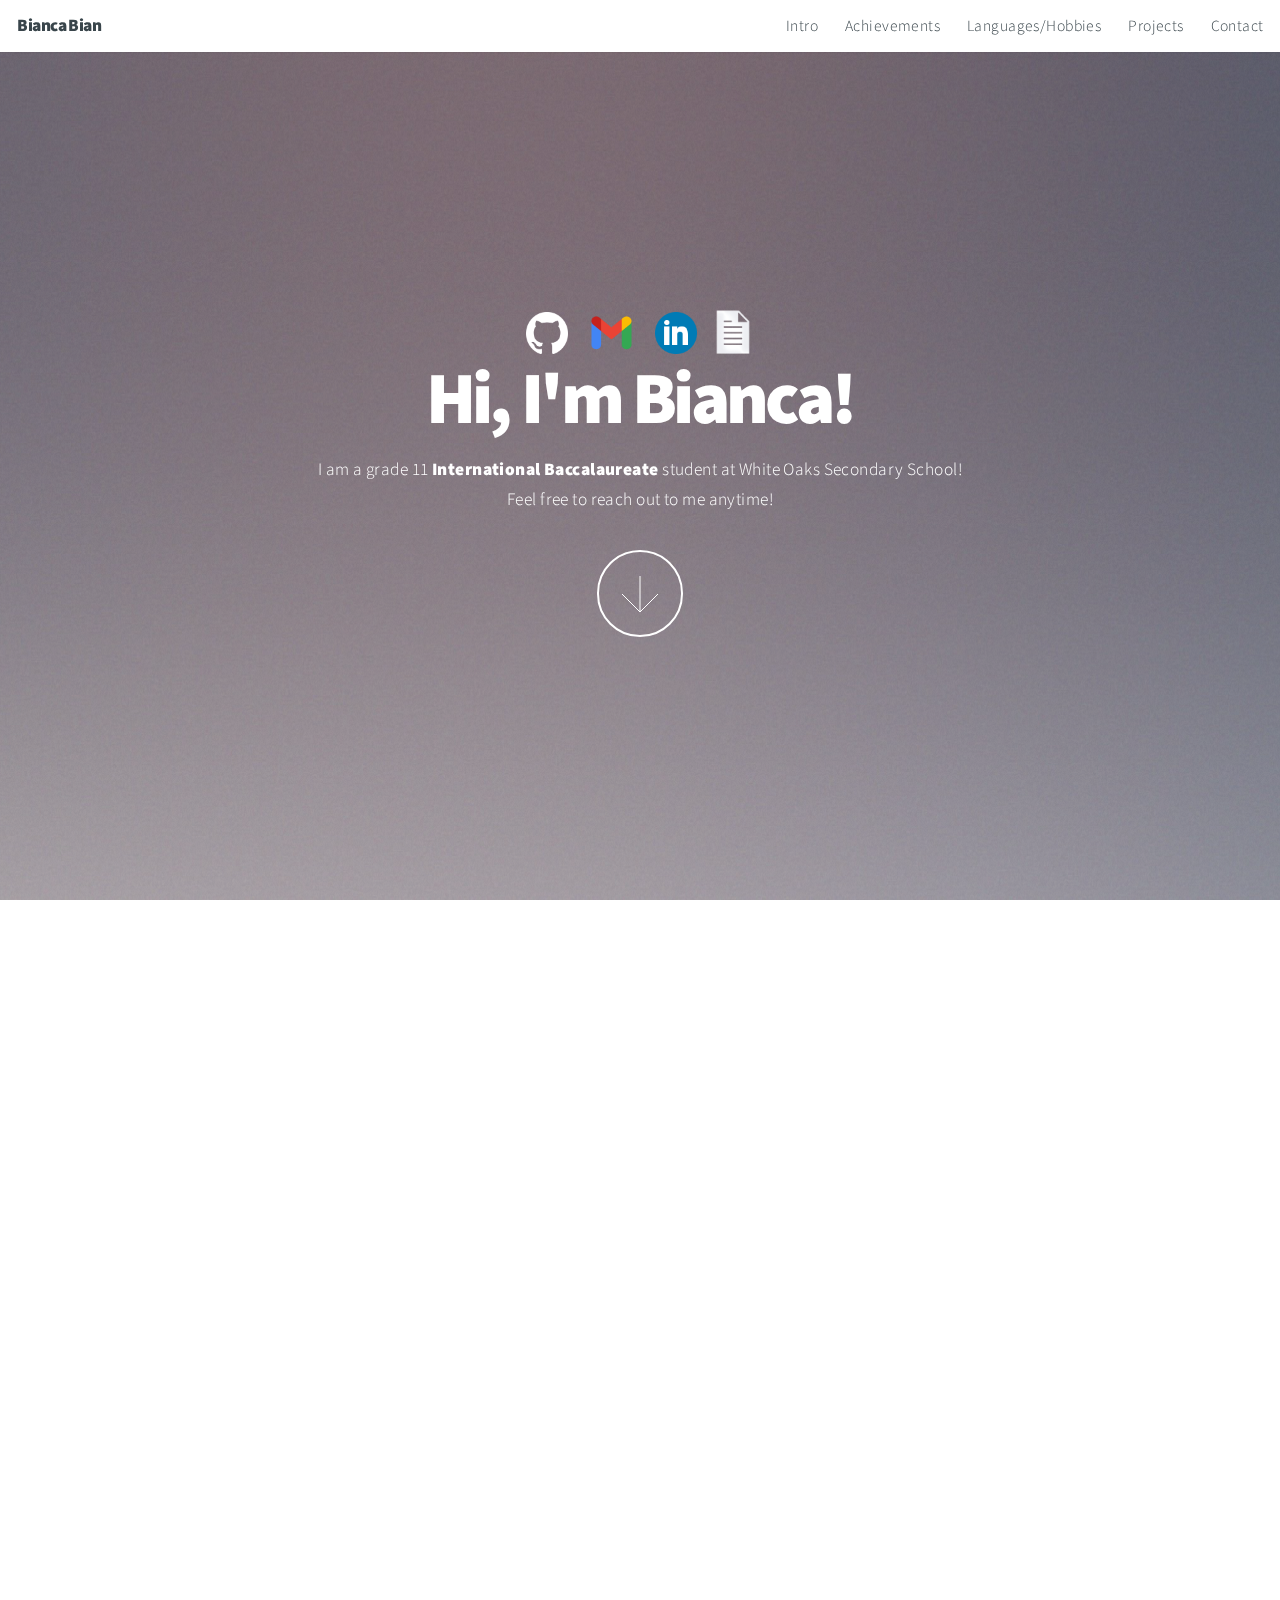
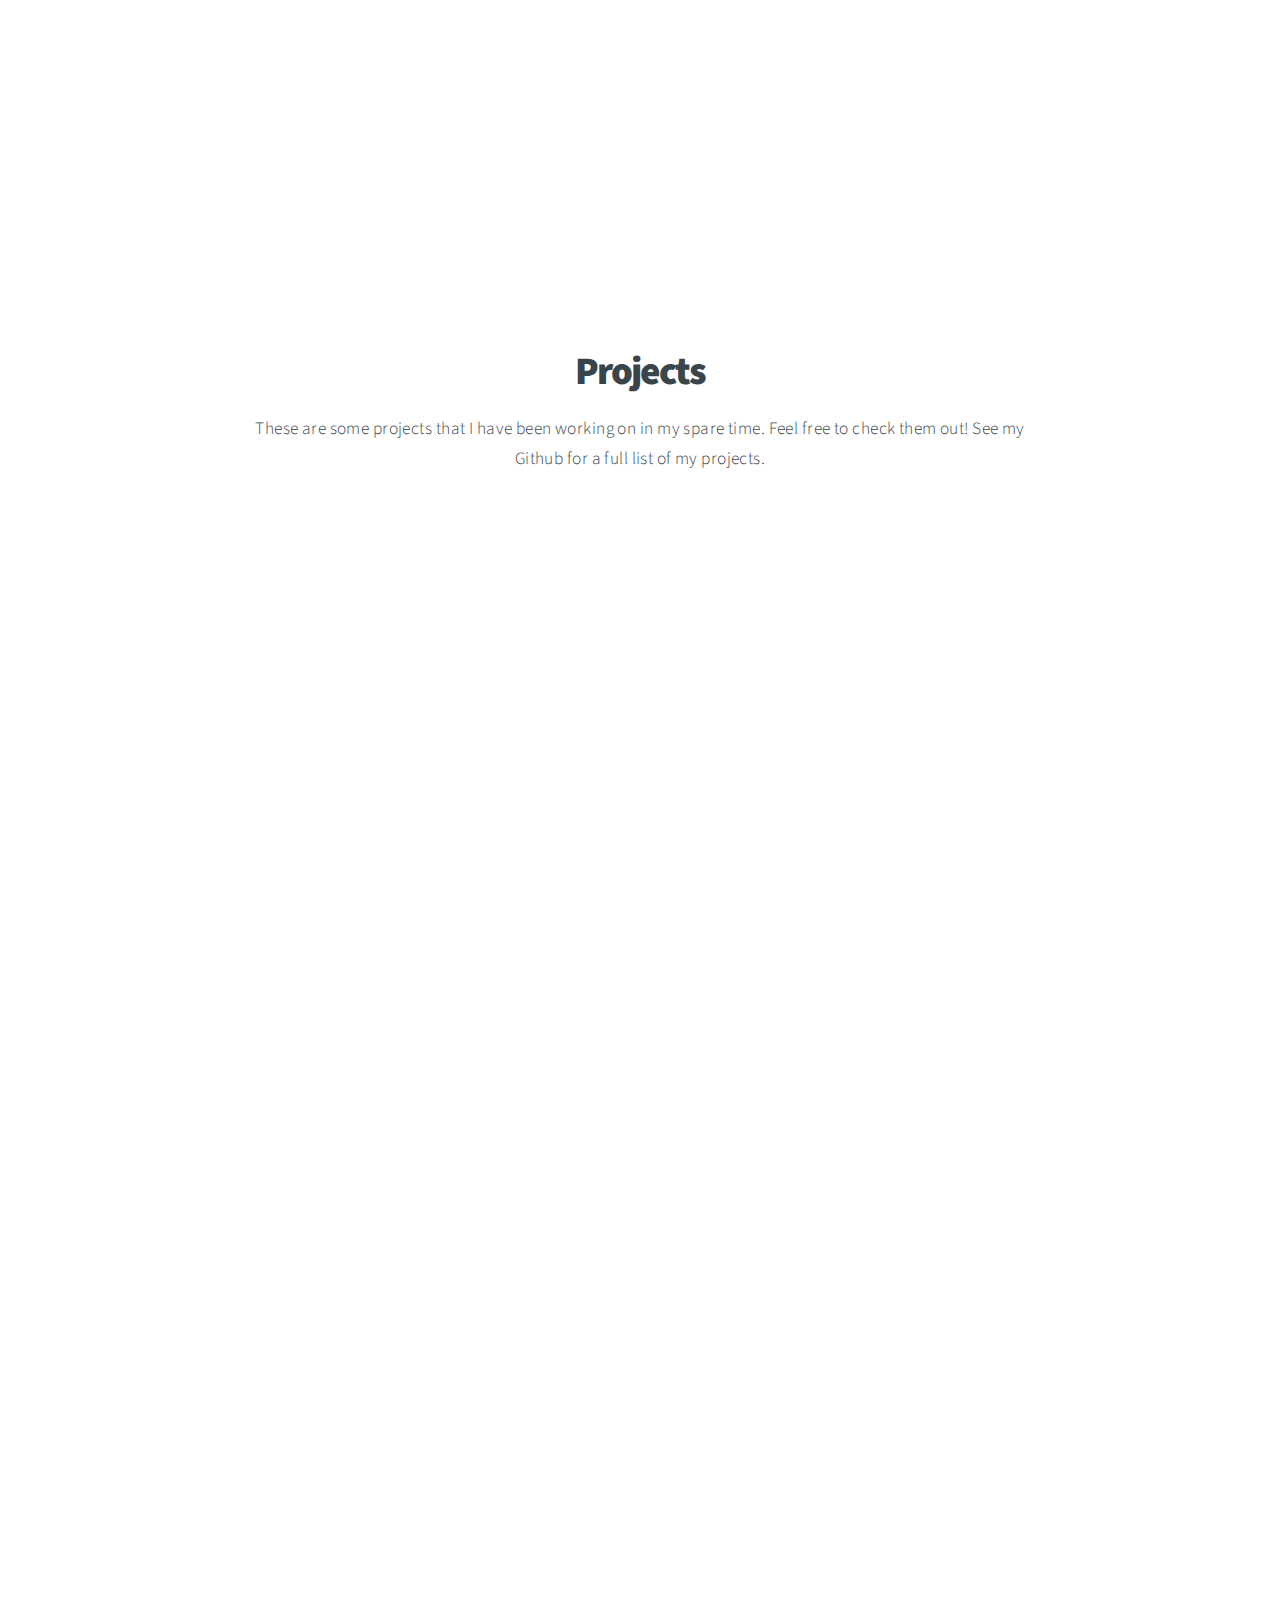
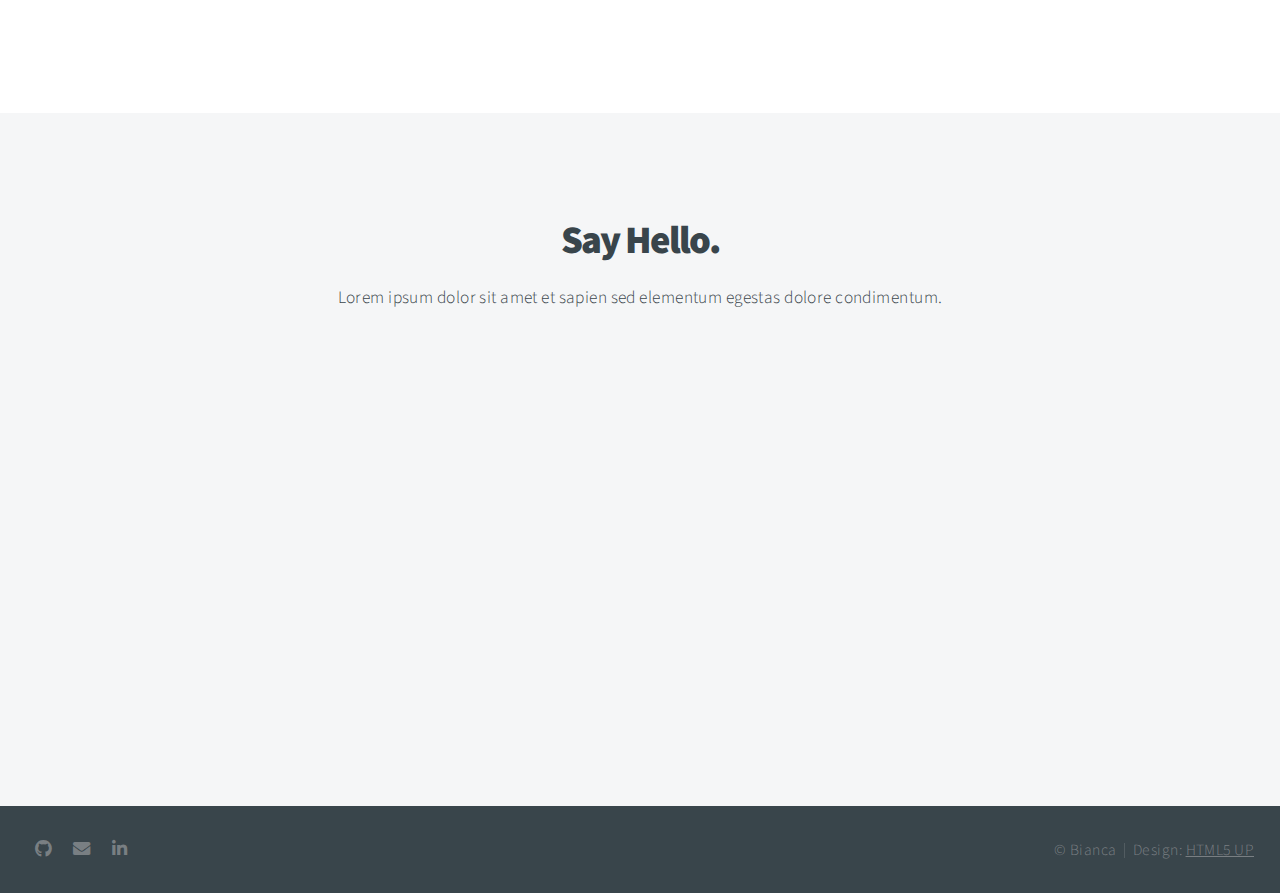
<file: index.html>
<!DOCTYPE HTML>
<html>
	<head>
		<title>Bianca</title>
		<meta charset="utf-8" />
		<meta name="viewport" content="width=device-width, initial-scale=1, user-scalable=no" />
		<link rel="stylesheet" href="main.css" />
		<noscript><link rel="stylesheet" href="noscript.css" /></noscript>
	</head>
	<body class="is-preload">

		<!-- Header -->
			<header id="header">
				<h1>Bianca Bian</h1>
				<nav>
					<ul>
						<li><a href="#intro">Intro</a></li>
						<li><a href="#one">Achievements</a></li>
						<li><a href="#two">Languages/Hobbies</a></li>
						<li><a href="#work">Projects</a></li>
						<li><a href="#contact">Contact</a></li>
					</ul>
				</nav>
			</header>

		<!-- Intro -->
			<section id="intro" class="main style1 dark fullscreen">
				<div class="content">

						<a href="https://github.com/bianca-8" target="_blank"><img src="github.png" alt="GitHub" style="width:42px;height:42px;"></a>
						<a href="mailto:bianca8ian@gmail.com"target="_blank"><img src="gmail.png" alt="Gmail" style="width:80px;height:42px;"></a>
						<a href="https://www.linkedin.com/in/bianca07/" target="_blank"><img src="linkedin.png" alt="LinkedIn" style="width:42px;height:42px;"></a>
						<a href="https://drive.google.com/file/d/1I96LaULDwLqpA6Fb118kT6GfIZzUDqiW/view?usp=sharing" target="_blank"><img src="document.png" alt="Resume" style="width:42px;height:55px;margin-left: 0.7em;margin-bottom: -0.35em;"></a>
					</header>
					<header>
						<h2>Hi, I'm Bianca!</h2>
					</header>
					<p>I am a grade 11 <strong>International Baccalaureate</strong> student at White Oaks Secondary School! </a><br />
					Feel free to reach out to me anytime!</a></p>
					<footer>
						<a href="#one" class="button style2 down">More</a>
					</footer>
				</div>
			</section>

		<!-- One -->
			<section id="one" class="main style2 right dark fullscreen">
				<div class="content box style2">
					<header>
						<h2>Achievements</h2>
					</header>
					<p>
						<h3>Hackathons</h3>
						<ul>
							<li>Hack the Valley</li>
							<li>Mohacks</li>
							<li>Hack the Ridge</li>
							<li>UofTHacks</li>
						</ul>
						<h3>Competitions</h3>
						<ul>
							<li>Waterloo Region Computing Contest</li>
							<li>3rd in Computer Science Dual Olympiad</li>
							<li>CSMC - top 28%</li>
							<li>AMC 10 and 12 - top 40%</li>
							<li>COMC</li>
							<li>Cayley - top 21%</li>
							<li>Dual Olympiad</li>
						</ul>
					</p>
				</div>
				<a href="#two" class="button style2 down anchored">Next</a>
			</section>

		<!-- Two -->
			<section id="two" class="main style2 left dark fullscreen">
				<div class="content box style2">
					<header>
						<h2>Languages</h2>
					</header>
					<p>
						<!-- Icons -->
						<ul class="icons">
							<li><a href="#" target="_blank" class="icon brands fa-python"><span class="label">Python</span></a></li>
							<li><a href="#" target="_blank" class="icon brands fa-java"><span class="label">Java</span></a></li>
							<li><a href="#" target="_blank" class="icon brands fa-html5"><span class="label">HTML</span></a></li>
							<li><a href="#" target="_blank" class="icon brands fa-css3-alt"><span class="label">CSS</span></a></li>
						</ul>
					</p>
					<h3>Languages/Tools I'm Learning</h3>
						<!-- Icons -->
						<ul class="icons">
							<li>C++</li>
							<li>C#</li>
							<li>C</li>
							<li><a href="#" target="_blank" class="icon solid fa-plus"><span class="label">C++</span></a></li>
							<li><a href="#" target="_blank" class="icon brands fa-cs"><span class="label">C#</span></a></li>
							<li><a href="#" target="_blank" class="icon solid fa-c"><span class="label">C</span></a></li>
							<li><a href="#" target="_blank" class="icon brands fa-js"><span class="label">JavaScript</span></a></li>
							<li><a href="#" target="_blank" class="icon brands fa-unity"><span class="label">Unity</span></a></li>
							
						</ul>
				</div>
				<a href="#three" class="button style2 down anchored">Next</a>
			</section>

		<!-- Three -->
		<section id="three" class="main style2 right dark fullscreen">
			<div class="content box style2">
				<header>
					<h2>Hobbies</h2>
				</header>
				</p>
						<li>🎹 Piano for _ years - Funfest</li>
						<li>🏀 Basketball for 8 years - school team - 🏆 first and second in region</li>
						<li>⚽️ Soccer for 9 years - school team - 🏅 team captain, 3rd</li>
						<li>🏂 Snowboarding for 4 years - 🎖️ certification for coach</li>
						<li>My favourite subjects are computer science 💻, physics 🌌, math 🧮 and chem 🧪</li>
				</p><p>
					<h3>Clubs</h3>
						<li>🥼 STEM - executive</li>
						<li>🧮 Math</li>
						<li>💻 Computer Science</li>
				</p><p>
					<h3>Math Awards</h3>
						<li>🥇 Top Math Mark Grade 10 - 100%</li>
				</p>
					<h3>Computer Science Awards</h3>
						<li>🏅 98% Grade 11 Computer Science Course</li>
				</p>
			</div>
			<a href="#work" class="button style2 down anchored">Next</a>
		</section>

		<!-- Work -->
			<section id="work" class="main style3 primary">
				<div class="content">
					<header>
						<h2>Projects</h2>
						<p>These are some projects that I have been working on in my spare time. Feel free to check them out! See my Github for a full list of my projects.</p>
					</header>

					<!-- Gallery  -->
						<div class="gallery">
							<article class="from-left">
								<a href="Lingule.png" class="image fit"><img src="Lingule.png" title="Lingule - Hack the Ridge 2023 Winner" alt="Lingule" /></a>
							</article>
							<article class="from-right">
								<a href="hh.png" class="image fit"><img src="hh.png" title="Scan and Display - Mohacks HealthQuest 2023 Winner" alt="Scan and Display" /></a>
							</article>
							<article class="from-left">
								<a href="poly.png" class="image fit"><img src="poly.png" title="Polyculture - Hack the Valley 2023" alt="Polyculture" /></a>
							</article>
							<article class="from-right">
								<a href="04.jpg" class="image fit"><img src="04.jpg" title="Carry on" alt="" /></a>
							</article>
							<article class="from-left">
								<a href="05.jpg" class="image fit"><img src="05.jpg" title="The sparkling shell" alt="" /></a>
							</article>
							<article class="from-right">
								<a href="06.jpg" class="image fit"><img src="06.jpg" title="Bent IX" alt="" /></a>
							</article>
						</div>

				</div>
			</section>

		<!-- Contact -->
			<section id="contact" class="main style3 secondary">
				<div class="content">
					<header>
						<h2>Say Hello.</h2>
						<p>Lorem ipsum dolor sit amet et sapien sed elementum egestas dolore condimentum.</p>
					</header>
					<div class="box">
						<form method="post" action="#">
							<div class="fields">
								<div class="field half"><input type="text" name="name" placeholder="Name" /></div>
								<div class="field half"><input type="email" name="email" placeholder="Email" /></div>
								<div class="field"><textarea name="message" placeholder="Message" rows="6"></textarea></div>
							</div>
							<ul class="actions special">
								<li><input type="submit" value="Send Message" /></li>
							</ul>
						</form>
					</div>
				</div>
			</section>

		<!-- Footer -->
			<footer id="footer">

				<!-- Icons -->
					<ul class="icons">
						<li><a href="https://github.com/bianca-8" target="_blank" class="icon brands fa-github"><span class="label">GitHub</span></a></li>
						<li><a href="mailto:bianca8ian@gmail.com" target="_blank" class="icon solid fa-envelope"><span class="label">Gmail</span></a></li>
						<li><a href="https://www.linkedin.com/in/bianca07/" target="_blank" class="icon brands fa-linkedin-in"><span class="label">LinkedIn</span></a></li>
					</ul>

				<!-- Menu -->
					<ul class="menu">
						<li>&copy; Bianca</li><li>Design: <a href="https://html5up.net">HTML5 UP</a></li>
					</ul>

			</footer>

		<!-- Scripts -->
			<script src="jquery.min.js"></script>
			<script src="jquery.poptrox.min.js"></script>
			<script src="jquery.scrolly.min.js"></script>
			<script src="jquery.scrollex.min.js"></script>
			<script src="browser.min.js"></script>
			<script src="breakpoints.min.js"></script>
			<script src="util.js"></script>
			<script src="main.js"></script>

	</body>
</html>
</file>
<file: noscript.css>
/*
	Big Picture by HTML5 UP
	html5up.net | @ajlkn
	Free for personal and commercial use under the CCA 3.0 license (html5up.net/license)
*/

/* Loader */

	body:before, body:after {
		display: none;
	}
</file>
<file: main.css>
@import url("https://fonts.googleapis.com/css?family=Source+Sans+Pro:300,900");
@import url("fontawesome-all.min.css");

html, body, div, span, applet, object,
iframe, h1, h2, h3, h4, h5, h6, p, blockquote,
pre, a, abbr, acronym, address, big, cite,
code, del, dfn, em, img, ins, kbd, q, s, samp,
small, strike, strong, sub, sup, tt, var, b,
u, i, center, dl, dt, dd, ol, ul, li, fieldset,
form, label, legend, table, caption, tbody,
tfoot, thead, tr, th, td, article, aside,
canvas, details, embed, figure, figcaption,
footer, header, hgroup, menu, nav, output, ruby,
section, summary, time, mark, audio, video {
	margin: 0;
	padding: 0;
	border: 0;
	font-size: 100%;
	font: inherit;
	vertical-align: baseline;}

article, aside, details, figcaption, figure,
footer, header, hgroup, menu, nav, section {
	display: block;}

body {
	line-height: 1;
}

ol, ul {
	list-style: none;
}

blockquote, q {
	quotes: none;
}

	blockquote:before, blockquote:after, q:before, q:after {
		content: '';
		content: none;
	}

table {
	border-collapse: collapse;
	border-spacing: 0;
}

body {
	-webkit-text-size-adjust: none;
}

mark {
	background-color: transparent;
	color: inherit;
}

input::-moz-focus-inner {
	border: 0;
	padding: 0;
}

input, select, textarea {
	-moz-appearance: none;
	-webkit-appearance: none;
	-ms-appearance: none;
	appearance: none;
}

/* Basic */

	@-ms-viewport {
		width: device-width;
	}

	html {
		height: 100%;
	}

	html {
		box-sizing: border-box;
	}

	*, *:before, *:after {
		box-sizing: inherit;
	}

	body {
		background: #ffffff;
		height: 100%;
		min-width: 320px;
	}

		body.is-preload *, body.is-preload *:before, body.is-preload *:after {
			-moz-animation: none !important;
			-webkit-animation: none !important;
			-ms-animation: none !important;
			animation: none !important;
			-moz-transition: none !important;
			-webkit-transition: none !important;
			-ms-transition: none !important;
			transition: none !important;
		}

/* Spinner */

	@-moz-keyframes spinner-rotate {
		0% {
			-moz-transform: scale(1) rotate(0deg);
			-webkit-transform: scale(1) rotate(0deg);
			-ms-transform: scale(1) rotate(0deg);
			transform: scale(1) rotate(0deg);
		}

		100% {
			-moz-transform: scale(1) rotate(360deg);
			-webkit-transform: scale(1) rotate(360deg);
			-ms-transform: scale(1) rotate(360deg);
			transform: scale(1) rotate(360deg);
		}
	}

	@-webkit-keyframes spinner-rotate {
		0% {
			-moz-transform: scale(1) rotate(0deg);
			-webkit-transform: scale(1) rotate(0deg);
			-ms-transform: scale(1) rotate(0deg);
			transform: scale(1) rotate(0deg);
		}

		100% {
			-moz-transform: scale(1) rotate(360deg);
			-webkit-transform: scale(1) rotate(360deg);
			-ms-transform: scale(1) rotate(360deg);
			transform: scale(1) rotate(360deg);
		}
	}

	@-ms-keyframes spinner-rotate {
		0% {
			-moz-transform: scale(1) rotate(0deg);
			-webkit-transform: scale(1) rotate(0deg);
			-ms-transform: scale(1) rotate(0deg);
			transform: scale(1) rotate(0deg);
		}

		100% {
			-moz-transform: scale(1) rotate(360deg);
			-webkit-transform: scale(1) rotate(360deg);
			-ms-transform: scale(1) rotate(360deg);
			transform: scale(1) rotate(360deg);
		}
	}

	@keyframes spinner-rotate {
		0% {
			-moz-transform: scale(1) rotate(0deg);
			-webkit-transform: scale(1) rotate(0deg);
			-ms-transform: scale(1) rotate(0deg);
			transform: scale(1) rotate(0deg);
		}

		100% {
			-moz-transform: scale(1) rotate(360deg);
			-webkit-transform: scale(1) rotate(360deg);
			-ms-transform: scale(1) rotate(360deg);
			transform: scale(1) rotate(360deg);
		}
	}

/* Loader */

	@-moz-keyframes spinner-show {
		0% {
			opacity: 0;
		}

		100% {
			opacity: 1;
		}
	}

	@-webkit-keyframes spinner-show {
		0% {
			opacity: 0;
		}

		100% {
			opacity: 1;
		}
	}

	@-ms-keyframes spinner-show {
		0% {
			opacity: 0;
		}

		100% {
			opacity: 1;
		}
	}

	@keyframes spinner-show {
		0% {
			opacity: 0;
		}

		100% {
			opacity: 1;
		}
	}

	@-moz-keyframes spinner-hide {
		0% {
			-moz-transform: scale(1) rotate(0deg);
			-webkit-transform: scale(1) rotate(0deg);
			-ms-transform: scale(1) rotate(0deg);
			transform: scale(1) rotate(0deg);
			color: #e5e6e7;
			z-index: 100001;
		}

		99% {
			-moz-transform: scale(0.5) rotate(360deg);
			-webkit-transform: scale(0.5) rotate(360deg);
			-ms-transform: scale(0.5) rotate(360deg);
			transform: scale(0.5) rotate(360deg);
			color: #e5e6e7;
			z-index: 100001;
		}

		100% {
			-moz-transform: scale(0.5) rotate(360deg);
			-webkit-transform: scale(0.5) rotate(360deg);
			-ms-transform: scale(0.5) rotate(360deg);
			transform: scale(0.5) rotate(360deg);
			color: #e5e6e7;
			z-index: -1;
		}
	}

	@-webkit-keyframes spinner-hide {
		0% {
			-moz-transform: scale(1) rotate(0deg);
			-webkit-transform: scale(1) rotate(0deg);
			-ms-transform: scale(1) rotate(0deg);
			transform: scale(1) rotate(0deg);
			color: #e5e6e7;
			z-index: 100001;
		}

		99% {
			-moz-transform: scale(0.5) rotate(360deg);
			-webkit-transform: scale(0.5) rotate(360deg);
			-ms-transform: scale(0.5) rotate(360deg);
			transform: scale(0.5) rotate(360deg);
			color: #e5e6e7;
			z-index: 100001;
		}

		100% {
			-moz-transform: scale(0.5) rotate(360deg);
			-webkit-transform: scale(0.5) rotate(360deg);
			-ms-transform: scale(0.5) rotate(360deg);
			transform: scale(0.5) rotate(360deg);
			color: #e5e6e7;
			z-index: -1;
		}
	}

	@-ms-keyframes spinner-hide {
		0% {
			-moz-transform: scale(1) rotate(0deg);
			-webkit-transform: scale(1) rotate(0deg);
			-ms-transform: scale(1) rotate(0deg);
			transform: scale(1) rotate(0deg);
			color: #e5e6e7;
			z-index: 100001;
		}

		99% {
			-moz-transform: scale(0.5) rotate(360deg);
			-webkit-transform: scale(0.5) rotate(360deg);
			-ms-transform: scale(0.5) rotate(360deg);
			transform: scale(0.5) rotate(360deg);
			color: #e5e6e7;
			z-index: 100001;
		}

		100% {
			-moz-transform: scale(0.5) rotate(360deg);
			-webkit-transform: scale(0.5) rotate(360deg);
			-ms-transform: scale(0.5) rotate(360deg);
			transform: scale(0.5) rotate(360deg);
			color: #e5e6e7;
			z-index: -1;
		}
	}

	@keyframes spinner-hide {
		0% {
			-moz-transform: scale(1) rotate(0deg);
			-webkit-transform: scale(1) rotate(0deg);
			-ms-transform: scale(1) rotate(0deg);
			transform: scale(1) rotate(0deg);
			color: #e5e6e7;
			z-index: 100001;
		}

		99% {
			-moz-transform: scale(0.5) rotate(360deg);
			-webkit-transform: scale(0.5) rotate(360deg);
			-ms-transform: scale(0.5) rotate(360deg);
			transform: scale(0.5) rotate(360deg);
			color: #e5e6e7;
			z-index: 100001;
		}

		100% {
			-moz-transform: scale(0.5) rotate(360deg);
			-webkit-transform: scale(0.5) rotate(360deg);
			-ms-transform: scale(0.5) rotate(360deg);
			transform: scale(0.5) rotate(360deg);
			color: #e5e6e7;
			z-index: -1;
		}
	}

	@-moz-keyframes overlay-hide {
		0% {
			opacity: 1;
			z-index: 100000;
		}

		15% {
			opacity: 1;
			z-index: 100000;
		}

		99% {
			opacity: 0;
			z-index: 100000;
		}

		100% {
			opacity: 0;
			z-index: -1;
		}
	}

	@-webkit-keyframes overlay-hide {
		0% {
			opacity: 1;
			z-index: 100000;
		}

		15% {
			opacity: 1;
			z-index: 100000;
		}

		99% {
			opacity: 0;
			z-index: 100000;
		}

		100% {
			opacity: 0;
			z-index: -1;
		}
	}

	@-ms-keyframes overlay-hide {
		0% {
			opacity: 1;
			z-index: 100000;
		}

		15% {
			opacity: 1;
			z-index: 100000;
		}

		99% {
			opacity: 0;
			z-index: 100000;
		}

		100% {
			opacity: 0;
			z-index: -1;
		}
	}

	@keyframes overlay-hide {
		0% {
			opacity: 1;
			z-index: 100000;
		}

		15% {
			opacity: 1;
			z-index: 100000;
		}

		99% {
			opacity: 0;
			z-index: 100000;
		}

		100% {
			opacity: 0;
			z-index: -1;
		}
	}

	body {
		text-decoration: none;
	}

		body:before {
			-moz-animation: spinner-show 1.5s 1 0.25s ease forwards, spinner-hide 0.25s ease-in-out forwards !important;
			-webkit-animation: spinner-show 1.5s 1 0.25s ease forwards, spinner-hide 0.25s ease-in-out forwards !important;
			-ms-animation: spinner-show 1.5s 1 0.25s ease forwards, spinner-hide 0.25s ease-in-out forwards !important;
			animation: spinner-show 1.5s 1 0.25s ease forwards, spinner-hide 0.25s ease-in-out forwards !important;
			-moz-transform-origin: 50% 50%;
			-webkit-transform-origin: 50% 50%;
			-ms-transform-origin: 50% 50%;
			transform-origin: 50% 50%;
			-moz-osx-font-smoothing: grayscale;
			-webkit-font-smoothing: antialiased;
			font-family: FontAwesome;
			font-style: normal;
			font-weight: normal;
			text-transform: none !important;
			color: #e5e6e7;
			content: '\f1ce';
			cursor: default;
			display: block;
			font-size: 2em;
			height: 2em;
			left: 50%;
			line-height: 2em;
			margin: -1em 0 0 -1em;
			opacity: 0;
			position: fixed;
			text-align: center;
			top: 50%;
			width: 2em;
			z-index: -1;
		}

		body:after {
			-moz-animation: overlay-hide 1.5s ease-in forwards !important;
			-webkit-animation: overlay-hide 1.5s ease-in forwards !important;
			-ms-animation: overlay-hide 1.5s ease-in forwards !important;
			animation: overlay-hide 1.5s ease-in forwards !important;
			background: #ffffff;
			content: '';
			display: block;
			height: 100%;
			left: 0;
			opacity: 0;
			position: fixed;
			top: 0;
			width: 100%;
			z-index: -1;
		}

		body.is-preload:before {
			-moz-animation: spinner-show 1.5s 1 0.25s ease forwards, spinner-rotate 0.75s infinite linear !important;
			-webkit-animation: spinner-show 1.5s 1 0.25s ease forwards, spinner-rotate 0.75s infinite linear !important;
			-ms-animation: spinner-show 1.5s 1 0.25s ease forwards, spinner-rotate 0.75s infinite linear !important;
			animation: spinner-show 1.5s 1 0.25s ease forwards, spinner-rotate 0.75s infinite linear !important;
			z-index: 100001;
		}

		body.is-preload:after {
			-moz-animation: none !important;
			-webkit-animation: none !important;
			-ms-animation: none !important;
			animation: none !important;
			opacity: 1;
			z-index: 100000;
		}

	@media (-webkit-min-device-pixel-ratio: 2) {

		body:before {
			line-height: 2.025em;
		}

	}

/* Type */

	body, input, textarea, select {
		font-family: "Source Sans Pro", "sans-serif";
		font-weight: 300;
		font-size: 18pt;
		line-height: 1.75em;
		color: #39454b;
		letter-spacing: 0.025em;
	}

		@media screen and (max-width: 1920px) {

			body, input, textarea, select {
				font-size: 17pt;
			}

		}

		@media screen and (max-width: 1680px) {

			body, input, textarea, select {
				font-size: 15pt;
			}

		}

		@media screen and (max-width: 1280px) {

			body, input, textarea, select {
				font-size: 13pt;
			}

		}

		@media screen and (max-width: 1000px) {

			body, input, textarea, select {
				font-size: 13pt;
			}

		}

		@media screen and (max-width: 736px) {

			body, input, textarea, select {
				font-size: 12pt;
				line-height: 1.5em;
			}

		}

	h1, h2, h3, h4, h5, h6 {
		font-weight: 900;
		color: inherit;
		letter-spacing: -0.0325em;
	}

		h1 a, h2 a, h3 a, h4 a, h5 a, h6 a {
			color: inherit;
			text-decoration: none;
		}

	h2 {
		font-size: 2.25em;
		line-height: 1.25em;
		letter-spacing: -0.05em;
	}

	@media screen and (max-width: 736px) {

		h2 {
			font-size: 1.5em;
		}

	}

	strong, b {
		font-weight: 900;
		color: inherit;
	}

	em, i {
		font-style: italic;
	}

	a {
		-moz-transition: color 0.2s ease-in-out;
		-webkit-transition: color 0.2s ease-in-out;
		-ms-transition: color 0.2s ease-in-out;
		transition: color 0.2s ease-in-out;
		color: #98c593;
	}

	sub {
		position: relative;
		top: 0.5em;
		font-size: 0.8em;
	}

	sup {
		position: relative;
		top: -0.5em;
		font-size: 0.8em;
	}

	hr {
		border: 0;
		border-top: solid 1px #e5e6e7;
	}

	blockquote {
		border-left: solid 0.5em #e5e6e7;
		padding: 1em 0 1em 2em;
		font-style: italic;
	}

	p, ul, ol, dl, table {
		margin-bottom: 1em;
	}

/* Box */

	.box {
		background: #ffffff;
		color: #39454b;
		padding: 2em;
	}

		.box > :last-child {
			margin-bottom: 0;
		}

		.box.style2 {
			padding: 3.5em 2.5em 3.5em 2.5em;
		}

		@media screen and (max-width: 736px) {

			.box {
				padding: 1em;
			}

				.box.style2 {
					padding: 1.5em 1.25em 1.5em 1.25em;
					background-color: rgba(255, 255, 255, 0.9);
				}

		}

/* Button */

	input[type="button"],
	input[type="submit"],
	input[type="reset"],
	.button,
	button {
		-moz-appearance: none;
		-webkit-appearance: none;
		-ms-appearance: none;
		appearance: none;
		-moz-transition: background-color 0.2s ease-in-out;
		-webkit-transition: background-color 0.2s ease-in-out;
		-ms-transition: background-color 0.2s ease-in-out;
		transition: background-color 0.2s ease-in-out;
		background-color: #98c593;
		border: 0;
		border-radius: 3.5em;
		color: #ffffff;
		cursor: pointer;
		display: inline-block;
		height: 3.5em;
		line-height: 3.5em;
		outline: 0;
		padding: 0 2em 0 2em;
		position: relative;
		text-align: center;
		text-decoration: none;
	}

		input[type="button"].down,
		input[type="submit"].down,
		input[type="reset"].down,
		.button.down,
		button.down {
			width: 5em;
			height: 5em;
			line-height: 4.5em;
			padding: 0;
			background-image: url("dark-arrow.svg");
			background-position: center center;
			background-repeat: no-repeat;
			text-indent: -10em;
			overflow: hidden;
		}

			input[type="button"].down.anchored,
			input[type="submit"].down.anchored,
			input[type="reset"].down.anchored,
			.button.down.anchored,
			button.down.anchored {
				bottom: 0;
				border-bottom: 0;
				border-radius: 3em 3em 0 0;
				height: 4.5em;
				margin-left: -2.5em;
			}

		input[type="button"].anchored,
		input[type="submit"].anchored,
		input[type="reset"].anchored,
		.button.anchored,
		button.anchored {
			position: absolute;
			left: 50%;
		}

		input[type="button"]:hover,
		input[type="submit"]:hover,
		input[type="reset"]:hover,
		.button:hover,
		button:hover {
			background-color: #a8cea4;
		}

		input[type="button"]:active,
		input[type="submit"]:active,
		input[type="reset"]:active,
		.button:active,
		button:active {
			background-color: #88bc82;
		}

		input[type="button"].style2,
		input[type="submit"].style2,
		input[type="reset"].style2,
		.button.style2,
		button.style2 {
			background-color: transparent;
			border: solid 2px #e5e6e7;
			color: inherit;
		}

			input[type="button"].style2:hover,
			input[type="submit"].style2:hover,
			input[type="reset"].style2:hover,
			.button.style2:hover,
			button.style2:hover {
				background-color: rgba(229, 230, 231, 0.25);
			}

			input[type="button"].style2:active,
			input[type="submit"].style2:active,
			input[type="reset"].style2:active,
			.button.style2:active,
			button.style2:active {
				background-color: rgba(229, 230, 231, 0.375);
			}

			input[type="button"].style2.down,
			input[type="submit"].style2.down,
			input[type="reset"].style2.down,
			.button.style2.down,
			button.style2.down {
				background-image: url("arrow.svg");
			}

/* Form */

	form {
		margin: 0 0 2em 0;
	}

		form > :last-child {
			margin-bottom: 0;
		}

		form > .fields {
			display: -moz-flex;
			display: -webkit-flex;
			display: -ms-flex;
			display: flex;
			-moz-flex-wrap: wrap;
			-webkit-flex-wrap: wrap;
			-ms-flex-wrap: wrap;
			flex-wrap: wrap;
			width: calc(100% + 3em);
			margin: -1.5em 0 2em -1.5em;
		}

			form > .fields > .field {
				-moz-flex-grow: 0;
				-webkit-flex-grow: 0;
				-ms-flex-grow: 0;
				flex-grow: 0;
				-moz-flex-shrink: 0;
				-webkit-flex-shrink: 0;
				-ms-flex-shrink: 0;
				flex-shrink: 0;
				padding: 1.5em 0 0 1.5em;
				width: calc(100% - 1.5em);
			}

				form > .fields > .field.half {
					width: calc(50% - 0.75em);
				}

				form > .fields > .field.third {
					width: calc(100%/3 - 0.5em);
				}

				form > .fields > .field.quarter {
					width: calc(25% - 0.375em);
				}

		@media screen and (max-width: 480px) {

			form > .fields {
				width: calc(100% + 2em);
				margin: -1em 0 2em -1em;
			}

				form > .fields > .field {
					padding: 1em 0 0 1em;
					width: calc(100% - 1em);
				}

					form > .fields > .field.half {
						width: calc(100% - 1em);
					}

					form > .fields > .field.third {
						width: calc(100% - 1em);
					}

					form > .fields > .field.quarter {
						width: calc(100% - 1em);
					}

		}

	label {
		display: block;
	}

	input[type="text"],
	input[type="password"],
	input[type="email"],
	input[type="tel"],
	input[type="search"],
	input[type="url"],
	select,
	textarea {
		-moz-appearance: none;
		-webkit-appearance: none;
		-ms-appearance: none;
		appearance: none;
		-moz-transition: border-color 0.2s ease-in-out, color 0.2s ease-in-out;
		-webkit-transition: border-color 0.2s ease-in-out, color 0.2s ease-in-out;
		-ms-transition: border-color 0.2s ease-in-out, color 0.2s ease-in-out;
		transition: border-color 0.2s ease-in-out, color 0.2s ease-in-out;
		color: #39454b;
		display: block;
		width: 100%;
		padding: 0.65em 0.75em;
		background: none;
		border: solid 2px #e5e6e7;
		color: inherit;
		border-radius: 0.5em;
		outline: none;
	}

		input[type="text"]:focus,
		input[type="password"]:focus,
		input[type="email"]:focus,
		input[type="tel"]:focus,
		input[type="search"]:focus,
		input[type="url"]:focus,
		select:focus,
		textarea:focus {
			border-color: #9ac8e9;
		}

	input[type="text"],
	input[type="password"],
	input[type="email"],
	input[type="tel"],
	input[type="search"],
	input[type="url"],
	select {
		line-height: 1.35em;
	}

	textarea {
		min-height: 8em;
	}

	::-moz-focus-inner {
		border: 0;
	}

	::-webkit-input-placeholder {
		opacity: 0.375;
	}

	:-moz-placeholder {
		opacity: 0.375;
	}

	::-moz-placeholder {
		opacity: 0.375;
	}

	:-ms-input-placeholder {
		opacity: 0.375;
	}

/* Icon */

	.icon {
		text-decoration: none;
		position: relative;
		text-decoration: none;
	}

		.icon:before {
			-moz-osx-font-smoothing: grayscale;
			-webkit-font-smoothing: antialiased;
			display: inline-block;
			font-style: normal;
			font-variant: normal;
			text-rendering: auto;
			line-height: 1;
			text-transform: none !important;
			font-family: 'Font Awesome 5 Free';
			font-weight: 400;
		}

		.icon:before {
			line-height: inherit;
		}

		.icon > .label {
			display: none;
		}

		.icon.solid:before {
			font-weight: 900;
		}

		.icon.brands:before {
			font-family: 'Font Awesome 5 Brands';
		}

/* Image */

	.image {
		position: relative;
		display: inline-block;
	}

		.image:before {
			content: '';
			position: absolute;
			left: 0;
			top: 0;
			width: 100%;
			height: 100%;
			background: url("overlay.png");
		}

		.image img {
			display: block;
			width: 100%;
		}

		.image.featured {
			display: block;
			width: 100%;
			margin: 0 0 2em 0;
		}

		.image.fit {
			display: block;
			width: 100%;
		}

		.image.left {
			float: left;
			margin: 0 2em 2em 0;
		}

		.image.centered {
			display: block;
			margin: 0 0 2em 0;
		}

			.image.centered img {
				margin: 0 auto;
				width: auto;
			}

/* List */

	ul.default {
		list-style: disc;
		padding-left: 1em;
	}

		ul.default li {
			padding-left: 0.5em;
		}

	ul.menu {
		cursor: default;
	}

		ul.menu li {
			display: inline-block;
			line-height: 1em;
			border-left: solid 1px #e5e6e7;
			padding: 0 0 0 0.5em;
			margin: 0 0 0 0.5em;
		}

			ul.menu li:first-child {
				border-left: 0;
				padding-left: 0;
				margin-left: 0;
			}

	ol.default {
		list-style: decimal;
		padding-left: 1.25em;
	}

		ol.default li {
			padding-left: 0.25em;
		}

/* Actions */

	ul.actions {
		display: -moz-flex;
		display: -webkit-flex;
		display: -ms-flex;
		display: flex;
		cursor: default;
		list-style: none;
		margin-left: -1em;
		padding-left: 0;
	}

		ul.actions li {
			padding: 0 0 0 1em;
			vertical-align: middle;
		}

		ul.actions.special {
			-moz-justify-content: center;
			-webkit-justify-content: center;
			-ms-justify-content: center;
			justify-content: center;
			width: 100%;
			margin-left: 0;
		}

			ul.actions.special li:first-child {
				padding-left: 0;
			}

		ul.actions.stacked {
			-moz-flex-direction: column;
			-webkit-flex-direction: column;
			-ms-flex-direction: column;
			flex-direction: column;
			margin-left: 0;
		}

			ul.actions.stacked li {
				padding: 1.3em 0 0 0;
			}

				ul.actions.stacked li:first-child {
					padding-top: 0;
				}

		ul.actions.fit {
			width: calc(100% + 1em);
		}

			ul.actions.fit li {
				-moz-flex-grow: 1;
				-webkit-flex-grow: 1;
				-ms-flex-grow: 1;
				flex-grow: 1;
				-moz-flex-shrink: 1;
				-webkit-flex-shrink: 1;
				-ms-flex-shrink: 1;
				flex-shrink: 1;
				width: 100%;
			}

				ul.actions.fit li > * {
					width: 100%;
				}

			ul.actions.fit.stacked {
				width: 100%;
			}

		@media screen and (max-width: 480px) {

			ul.actions:not(.fixed) {
				-moz-flex-direction: column;
				-webkit-flex-direction: column;
				-ms-flex-direction: column;
				flex-direction: column;
				margin-left: 0;
				width: 100% !important;
			}

				ul.actions:not(.fixed) li {
					-moz-flex-grow: 1;
					-webkit-flex-grow: 1;
					-ms-flex-grow: 1;
					flex-grow: 1;
					-moz-flex-shrink: 1;
					-webkit-flex-shrink: 1;
					-ms-flex-shrink: 1;
					flex-shrink: 1;
					padding: 1em 0 0 0;
					text-align: center;
					width: 100%;
				}

					ul.actions:not(.fixed) li > * {
						width: 100%;
					}

					ul.actions:not(.fixed) li:first-child {
						padding-top: 0;
					}

					ul.actions:not(.fixed) li input[type="submit"],
					ul.actions:not(.fixed) li input[type="reset"],
					ul.actions:not(.fixed) li input[type="button"],
					ul.actions:not(.fixed) li button,
					ul.actions:not(.fixed) li .button {
						width: 100%;
					}

						ul.actions:not(.fixed) li input[type="submit"].icon:before,
						ul.actions:not(.fixed) li input[type="reset"].icon:before,
						ul.actions:not(.fixed) li input[type="button"].icon:before,
						ul.actions:not(.fixed) li button.icon:before,
						ul.actions:not(.fixed) li .button.icon:before {
							margin-left: -0.5rem;
						}

		}

/* Icons */

	ul.icons {
		cursor: default;
	}

		ul.icons li {
			display: inline-block;
		}

		ul.icons a {
			display: inline-block;
			width: 2em;
			height: 2em;
			line-height: 2em;
			text-align: center;
			border: 0;
		}

/* Sections/Article */

	header {
		margin-bottom: 1em;
	}

		header p {
			display: block;
			margin: 1em 0 0 0;
			padding: 0 0 0.5em 0;
		}

	footer {
		margin-top: 2em;
	}

/* Table */

	table {
		width: 100%;
	}

		table.default {
			width: 100%;
		}

			table.default tbody tr:nth-child(2n+2) {
				background: rgba(229, 230, 231, 0.5);
			}

			table.default td {
				padding: 0.5em 1em 0.5em 1em;
			}

			table.default th {
				text-align: left;
				font-weight: 900;
				padding: 0.5em 1em 0.5em 1em;
			}

			table.default thead {
				background: #39454b;
				color: #ffffff;
			}

			table.default tfoot {
				background: #e5e6e7;
			}

/* Poptrox */

	.poptrox-popup {
		-moz-box-sizing: content-box;
		-webkit-box-sizing: content-box;
		-ms-box-sizing: content-box;
		box-sizing: content-box;
		background: #fff;
		padding-bottom: 3em;
		box-shadow: 0 0.1em 0.15em 0 rgba(0, 0, 0, 0.15);
	}

		.poptrox-popup .loader {
			position: absolute;
			top: 50%;
			left: 50%;
			margin: -1em 0 0 -1em;
			width: 2em;
			height: 2em;
			display: block;
			font-size: 2em;
		}

			.poptrox-popup .loader:before {
				-moz-animation: spinner-rotate 0.75s infinite linear !important;
				-webkit-animation: spinner-rotate 0.75s infinite linear !important;
				-ms-animation: spinner-rotate 0.75s infinite linear !important;
				animation: spinner-rotate 0.75s infinite linear !important;
				-moz-osx-font-smoothing: grayscale;
				-webkit-font-smoothing: antialiased;
				font-family: FontAwesome;
				font-style: normal;
				font-weight: normal;
				text-transform: none !important;
				color: #e5e6e7;
				content: '\f1ce';
				cursor: default;
				display: block;
				height: 2em;
				left: 0;
				line-height: 2em;
				position: absolute;
				text-align: center;
				top: 0;
				width: 2em;
			}

		.poptrox-popup .caption {
			position: absolute;
			bottom: 0;
			left: 0;
			background: #ffffff;
			width: 100%;
			height: 3em;
			line-height: 2.8em;
			text-align: center;
			cursor: default;
			z-index: 1;
			font-size: 0.9em;
		}

		.poptrox-popup .nav-next,
		.poptrox-popup .nav-previous {
			-moz-transition: opacity 0.2s ease-in-out;
			-webkit-transition: opacity 0.2s ease-in-out;
			-ms-transition: opacity 0.2s ease-in-out;
			transition: opacity 0.2s ease-in-out;
			position: absolute;
			top: 0;
			width: 50%;
			height: 100%;
			opacity: 0;
			cursor: pointer;
			background: rgba(0, 0, 0, 0.01);
			-webkit-tap-highlight-color: rgba(255, 255, 255, 0);
		}

		.poptrox-popup .nav-next:before,
		.poptrox-popup .nav-previous:before {
			content: '';
			position: absolute;
			width: 96px;
			height: 64px;
			background: url("poptrox-nav.svg");
			top: calc(50% - 1.5em);
			margin: -32px 0 0 0;
		}

		.poptrox-popup:hover .nav-next,
		.poptrox-popup:hover .nav-previous {
			opacity: 0.5;
		}

		.poptrox-popup:hover .nav-next:hover,
		.poptrox-popup:hover .nav-previous:hover {
			opacity: 1.0;
		}

		.poptrox-popup .nav-previous:before {
			-moz-transform: scaleX(-1);
			-webkit-transform: scaleX(-1);
			-ms-transform: scaleX(-1);
			transform: scaleX(-1);
			-ms-filter: "FlipH";
			filter: FlipH;
		}

		.poptrox-popup .nav-next {
			right: 0;
		}

			.poptrox-popup .nav-next:before {
				right: 0;
			}

		.poptrox-popup .nav-previous {
			left: 0;
		}

			.poptrox-popup .nav-previous:before {
				left: 0;
			}

		.poptrox-popup .closer {
			-moz-transition: opacity 0.2s ease-in-out;
			-webkit-transition: opacity 0.2s ease-in-out;
			-ms-transition: opacity 0.2s ease-in-out;
			transition: opacity 0.2s ease-in-out;
			position: absolute;
			top: 0;
			right: 0;
			width: 64px;
			height: 64px;
			text-indent: -9999px;
			z-index: 2;
			opacity: 0;
			-webkit-tap-highlight-color: rgba(255, 255, 255, 0);
		}

			.poptrox-popup .closer:before {
				content: '';
				display: block;
				position: absolute;
				right: 16px;
				top: 16px;
				width: 40px;
				height: 40px;
				border-radius: 100%;
				box-shadow: inset 0 0 0 2px #000000;
				background: url("poptrox-closer.svg") center center;
				color: #000000 !important;
			}

		.poptrox-popup:hover .closer {
			opacity: 0.5;
		}

			.poptrox-popup:hover .closer:hover {
				opacity: 1.0;
			}

		body.is-touch .poptrox-popup .nav-next,
		body.is-touch .poptrox-popup .nav-previous,
		body.is-touch .poptrox-popup .closer {
			opacity: 1.0 !important;
		}

		@media screen and (max-width: 736px) {

			.poptrox-popup .nav-next:before,
			.poptrox-popup .nav-previous:before {
				width: 48px;
				height: 32px;
				background-size: contain;
				margin: -16px 0 0 0;
			}

			.poptrox-popup .closer:before {
				right: 12px;
				top: 12px;
				width: 20px;
				height: 20px;
				box-shadow: inset 0 0 0 1px #000000;
				background-size: contain;
				opacity: 0.65;
			}

		}

/* Gallery */

	.gallery {
		display: -moz-flex;
		display: -webkit-flex;
		display: -ms-flex;
		display: flex;
		-moz-flex-wrap: wrap;
		-webkit-flex-wrap: wrap;
		-ms-flex-wrap: wrap;
		flex-wrap: wrap;
		width: 45em;
		max-width: 100%;
		margin: 0 auto 2em auto;
	}

		.gallery article {
			-moz-transition: -moz-transform 1s ease, opacity 1s ease;
			-webkit-transition: -webkit-transform 1s ease, opacity 1s ease;
			-ms-transition: -ms-transform 1s ease, opacity 1s ease;
			transition: transform 1s ease, opacity 1s ease;
			-moz-transform: translateX(0);
			-webkit-transform: translateX(0);
			-ms-transform: translateX(0);
			transform: translateX(0);
			width: 50%;
			position: relative;
			opacity: 1.0;
		}

			.gallery article .image {
				margin: 0;
				display: block;
			}

			.gallery article:nth-last-child(1n) {
				-moz-transition-delay: 0.05s;
				-webkit-transition-delay: 0.05s;
				-ms-transition-delay: 0.05s;
				transition-delay: 0.05s;
			}

			.gallery article:nth-last-child(2n) {
				-moz-transition-delay: 0.05s;
				-webkit-transition-delay: 0.05s;
				-ms-transition-delay: 0.05s;
				transition-delay: 0.05s;
			}

			.gallery article:nth-last-child(2n) {
				-moz-transition-delay: 0.1s;
				-webkit-transition-delay: 0.1s;
				-ms-transition-delay: 0.1s;
				transition-delay: 0.1s;
			}

			.gallery article:nth-last-child(3n) {
				-moz-transition-delay: 0.1s;
				-webkit-transition-delay: 0.1s;
				-ms-transition-delay: 0.1s;
				transition-delay: 0.1s;
			}

			.gallery article:nth-last-child(3n) {
				-moz-transition-delay: 0.15s;
				-webkit-transition-delay: 0.15s;
				-ms-transition-delay: 0.15s;
				transition-delay: 0.15s;
			}

			.gallery article:nth-last-child(4n) {
				-moz-transition-delay: 0.15s;
				-webkit-transition-delay: 0.15s;
				-ms-transition-delay: 0.15s;
				transition-delay: 0.15s;
			}

			.gallery article:nth-last-child(4n) {
				-moz-transition-delay: 0.2s;
				-webkit-transition-delay: 0.2s;
				-ms-transition-delay: 0.2s;
				transition-delay: 0.2s;
			}

			.gallery article:nth-last-child(5n) {
				-moz-transition-delay: 0.2s;
				-webkit-transition-delay: 0.2s;
				-ms-transition-delay: 0.2s;
				transition-delay: 0.2s;
			}

			.gallery article:nth-last-child(5n) {
				-moz-transition-delay: 0.25s;
				-webkit-transition-delay: 0.25s;
				-ms-transition-delay: 0.25s;
				transition-delay: 0.25s;
			}

			.gallery article:nth-last-child(6n) {
				-moz-transition-delay: 0.25s;
				-webkit-transition-delay: 0.25s;
				-ms-transition-delay: 0.25s;
				transition-delay: 0.25s;
			}

			.gallery article:nth-last-child(6n) {
				-moz-transition-delay: 0.3s;
				-webkit-transition-delay: 0.3s;
				-ms-transition-delay: 0.3s;
				transition-delay: 0.3s;
			}

			.gallery article:nth-last-child(7n) {
				-moz-transition-delay: 0.3s;
				-webkit-transition-delay: 0.3s;
				-ms-transition-delay: 0.3s;
				transition-delay: 0.3s;
			}

			.gallery article:nth-last-child(7n) {
				-moz-transition-delay: 0.35s;
				-webkit-transition-delay: 0.35s;
				-ms-transition-delay: 0.35s;
				transition-delay: 0.35s;
			}

			.gallery article:nth-last-child(8n) {
				-moz-transition-delay: 0.35s;
				-webkit-transition-delay: 0.35s;
				-ms-transition-delay: 0.35s;
				transition-delay: 0.35s;
			}

			.gallery article:nth-last-child(8n) {
				-moz-transition-delay: 0.4s;
				-webkit-transition-delay: 0.4s;
				-ms-transition-delay: 0.4s;
				transition-delay: 0.4s;
			}

			.gallery article:nth-last-child(9n) {
				-moz-transition-delay: 0.4s;
				-webkit-transition-delay: 0.4s;
				-ms-transition-delay: 0.4s;
				transition-delay: 0.4s;
			}

			.gallery article:nth-last-child(9n) {
				-moz-transition-delay: 0.45s;
				-webkit-transition-delay: 0.45s;
				-ms-transition-delay: 0.45s;
				transition-delay: 0.45s;
			}

			.gallery article:nth-last-child(10n) {
				-moz-transition-delay: 0.45s;
				-webkit-transition-delay: 0.45s;
				-ms-transition-delay: 0.45s;
				transition-delay: 0.45s;
			}

			.gallery article:nth-last-child(10n) {
				-moz-transition-delay: 0.5s;
				-webkit-transition-delay: 0.5s;
				-ms-transition-delay: 0.5s;
				transition-delay: 0.5s;
			}

			.gallery article:nth-last-child(11n) {
				-moz-transition-delay: 0.5s;
				-webkit-transition-delay: 0.5s;
				-ms-transition-delay: 0.5s;
				transition-delay: 0.5s;
			}

			.gallery article:nth-last-child(11n) {
				-moz-transition-delay: 0.55s;
				-webkit-transition-delay: 0.55s;
				-ms-transition-delay: 0.55s;
				transition-delay: 0.55s;
			}

			.gallery article:nth-last-child(12n) {
				-moz-transition-delay: 0.55s;
				-webkit-transition-delay: 0.55s;
				-ms-transition-delay: 0.55s;
				transition-delay: 0.55s;
			}

			.gallery article:nth-last-child(12n) {
				-moz-transition-delay: 0.6s;
				-webkit-transition-delay: 0.6s;
				-ms-transition-delay: 0.6s;
				transition-delay: 0.6s;
			}

			.gallery article:nth-last-child(13n) {
				-moz-transition-delay: 0.6s;
				-webkit-transition-delay: 0.6s;
				-ms-transition-delay: 0.6s;
				transition-delay: 0.6s;
			}

			.gallery article:nth-last-child(13n) {
				-moz-transition-delay: 0.65s;
				-webkit-transition-delay: 0.65s;
				-ms-transition-delay: 0.65s;
				transition-delay: 0.65s;
			}

			.gallery article:nth-last-child(14n) {
				-moz-transition-delay: 0.65s;
				-webkit-transition-delay: 0.65s;
				-ms-transition-delay: 0.65s;
				transition-delay: 0.65s;
			}

			.gallery article:nth-last-child(14n) {
				-moz-transition-delay: 0.7s;
				-webkit-transition-delay: 0.7s;
				-ms-transition-delay: 0.7s;
				transition-delay: 0.7s;
			}

			.gallery article:nth-last-child(15n) {
				-moz-transition-delay: 0.7s;
				-webkit-transition-delay: 0.7s;
				-ms-transition-delay: 0.7s;
				transition-delay: 0.7s;
			}

			.gallery article:nth-last-child(15n) {
				-moz-transition-delay: 0.75s;
				-webkit-transition-delay: 0.75s;
				-ms-transition-delay: 0.75s;
				transition-delay: 0.75s;
			}

			.gallery article:nth-last-child(16n) {
				-moz-transition-delay: 0.75s;
				-webkit-transition-delay: 0.75s;
				-ms-transition-delay: 0.75s;
				transition-delay: 0.75s;
			}

			.gallery article:nth-last-child(16n) {
				-moz-transition-delay: 0.8s;
				-webkit-transition-delay: 0.8s;
				-ms-transition-delay: 0.8s;
				transition-delay: 0.8s;
			}

			.gallery article:nth-last-child(17n) {
				-moz-transition-delay: 0.8s;
				-webkit-transition-delay: 0.8s;
				-ms-transition-delay: 0.8s;
				transition-delay: 0.8s;
			}

			.gallery article:nth-last-child(17n) {
				-moz-transition-delay: 0.85s;
				-webkit-transition-delay: 0.85s;
				-ms-transition-delay: 0.85s;
				transition-delay: 0.85s;
			}

			.gallery article:nth-last-child(18n) {
				-moz-transition-delay: 0.85s;
				-webkit-transition-delay: 0.85s;
				-ms-transition-delay: 0.85s;
				transition-delay: 0.85s;
			}

			.gallery article:nth-last-child(18n) {
				-moz-transition-delay: 0.9s;
				-webkit-transition-delay: 0.9s;
				-ms-transition-delay: 0.9s;
				transition-delay: 0.9s;
			}

			.gallery article:nth-last-child(19n) {
				-moz-transition-delay: 0.9s;
				-webkit-transition-delay: 0.9s;
				-ms-transition-delay: 0.9s;
				transition-delay: 0.9s;
			}

			.gallery article:nth-last-child(19n) {
				-moz-transition-delay: 0.95s;
				-webkit-transition-delay: 0.95s;
				-ms-transition-delay: 0.95s;
				transition-delay: 0.95s;
			}

			.gallery article:nth-last-child(20n) {
				-moz-transition-delay: 0.95s;
				-webkit-transition-delay: 0.95s;
				-ms-transition-delay: 0.95s;
				transition-delay: 0.95s;
			}

			.gallery article:nth-last-child(20n) {
				-moz-transition-delay: 1s;
				-webkit-transition-delay: 1s;
				-ms-transition-delay: 1s;
				transition-delay: 1s;
			}

			.gallery article:nth-last-child(21n) {
				-moz-transition-delay: 1s;
				-webkit-transition-delay: 1s;
				-ms-transition-delay: 1s;
				transition-delay: 1s;
			}

			.gallery article:nth-last-child(21n) {
				-moz-transition-delay: 1.05s;
				-webkit-transition-delay: 1.05s;
				-ms-transition-delay: 1.05s;
				transition-delay: 1.05s;
			}

			.gallery article:nth-last-child(22n) {
				-moz-transition-delay: 1.05s;
				-webkit-transition-delay: 1.05s;
				-ms-transition-delay: 1.05s;
				transition-delay: 1.05s;
			}

			.gallery article:nth-last-child(22n) {
				-moz-transition-delay: 1.1s;
				-webkit-transition-delay: 1.1s;
				-ms-transition-delay: 1.1s;
				transition-delay: 1.1s;
			}

			.gallery article:nth-last-child(23n) {
				-moz-transition-delay: 1.1s;
				-webkit-transition-delay: 1.1s;
				-ms-transition-delay: 1.1s;
				transition-delay: 1.1s;
			}

			.gallery article:nth-last-child(23n) {
				-moz-transition-delay: 1.15s;
				-webkit-transition-delay: 1.15s;
				-ms-transition-delay: 1.15s;
				transition-delay: 1.15s;
			}

			.gallery article:nth-last-child(24n) {
				-moz-transition-delay: 1.15s;
				-webkit-transition-delay: 1.15s;
				-ms-transition-delay: 1.15s;
				transition-delay: 1.15s;
			}

		.gallery.inactive article {
			opacity: 0;
		}

			.gallery.inactive article.from-left {
				-moz-transform: translateX(-14em);
				-webkit-transform: translateX(-14em);
				-ms-transform: translateX(-14em);
				transform: translateX(-14em);
			}

			.gallery.inactive article.from-right {
				-moz-transform: translateX(14em);
				-webkit-transform: translateX(14em);
				-ms-transform: translateX(14em);
				transform: translateX(14em);
			}

			.gallery.inactive article.from-top {
				-moz-transform: translateY(-7em);
				-webkit-transform: translateY(-7em);
				-ms-transform: translateY(-7em);
				transform: translateY(-7em);
			}

			.gallery.inactive article.from-bottom {
				-moz-transform: translateY(7em);
				-webkit-transform: translateY(7em);
				-ms-transform: translateY(7em);
				transform: translateY(7em);
			}

		@media screen and (max-width: 480px) {

			.gallery {
				-moz-flex-wrap: nowrap;
				-webkit-flex-wrap: nowrap;
				-ms-flex-wrap: nowrap;
				flex-wrap: nowrap;
				-moz-flex-direction: column;
				-webkit-flex-direction: column;
				-ms-flex-direction: column;
				flex-direction: column;
			}

				.gallery article {
					width: 100%;
				}

		}

/* Header */

	#header {
		position: fixed;
		z-index: 10000;
		left: 0;
		top: 0;
		width: 100%;
		background: rgba(255, 255, 255, 0.95);
		height: 3em;
		line-height: 3em;
		box-shadow: 0 0 0.15em 0 rgba(0, 0, 0, 0.1);
	}

		#header h1 {
			position: absolute;
			left: 1em;
			top: 0;
			height: 3em;
			line-height: 3em;
			cursor: default;
		}

			#header h1 a {
				font-size: 1.25em;
			}

		#header nav {
			position: absolute;
			right: 0.5em;
			top: 0;
			height: 3em;
			line-height: 3em;
		}

			#header nav ul {
				margin: 0;
			}

				#header nav ul li {
					display: inline-block;
					margin-left: 0.5em;
					font-size: 0.9em;
				}

					#header nav ul li a {
						display: block;
						color: inherit;
						text-decoration: none;
						height: 3em;
						line-height: 3em;
						padding: 0 0.5em 0 0.5em;
						outline: 0;
					}

		@media screen and (max-width: 736px) {

			#header {
				height: 2.5em;
				line-height: 2.5em;
			}

				#header h1 {
					text-align: center;
					position: relative;
					left: 0;
					top: 0;
					height: 2.5em;
					line-height: 2.5em;
				}

					#header h1 a {
						font-size: 1em;
					}

				#header nav {
					display: none;
				}

		}

	body {
		padding-top: 3em;
	}

		@media screen and (max-width: 736px) {

			body {
				padding-top: 2.5em;
			}

		}

/* Main */

	.main {
		display: -moz-flex;
		display: -webkit-flex;
		display: -ms-flex;
		display: flex;
		position: relative;
		margin: 0;
		overflow-x: hidden;
	}

		.main > .content {
			width: 45em;
			max-width: calc(100% - 4em);
			margin: 0 auto;
		}

			.main > .content > :last-child {
				margin-bottom: 0;
			}

		.main.fullscreen {
			min-height: 100%;
		}

		.main.style1 {
			-moz-align-items: center;
			-webkit-align-items: center;
			-ms-align-items: center;
			align-items: center;
			-moz-justify-content: center;
			-webkit-justify-content: center;
			-ms-justify-content: center;
			justify-content: center;
			text-align: center;
			padding: 3em 0 3em 0;
		}

			.main.style1 h2 {
				font-size: 4.25em;
				line-height: 1em;
			}

			.main.style1 > .content {
				-moz-transition: opacity 1s ease;
				-webkit-transition: opacity 1s ease;
				-ms-transition: opacity 1s ease;
				transition: opacity 1s ease;
				-moz-transform: translateZ(0);
				-webkit-transform: translateZ(0);
				-ms-transform: translateZ(0);
				transform: translateZ(0);
				opacity: 1.0;
				margin: 0;
			}

			.main.style1.inactive > .content {
				opacity: 0;
			}

		.main.style2 {
			-moz-align-items: center;
			-webkit-align-items: center;
			-ms-align-items: center;
			align-items: center;
			-moz-justify-content: center;
			-webkit-justify-content: center;
			-ms-justify-content: center;
			justify-content: center;
			padding: 3em 0 3em 0;
			overflow: hidden;
		}

			.main.style2 > .content {
				-moz-transition: -moz-transform 1s ease;
				-webkit-transition: -webkit-transform 1s ease;
				-ms-transition: -ms-transform 1s ease;
				transition: transform 1s ease;
				-moz-transform: translateZ(0);
				-webkit-transform: translateZ(0);
				-ms-transform: translateZ(0);
				transform: translateZ(0);
				position: relative;
				width: 35%;
				margin: 0;
			}

			.main.style2.left {
				-moz-justify-content: -moz-flex-start;
				-webkit-justify-content: -webkit-flex-start;
				-ms-justify-content: -ms-flex-start;
				justify-content: flex-start;
			}

			.main.style2.right {
				-moz-justify-content: -moz-flex-end;
				-webkit-justify-content: -webkit-flex-end;
				-ms-justify-content: -ms-flex-end;
				justify-content: flex-end;
			}

			.main.style2.inactive.left > .content {
				-moz-transform: translateX(-100%);
				-webkit-transform: translateX(-100%);
				-ms-transform: translateX(-100%);
				transform: translateX(-100%);
			}

			.main.style2.inactive.right > .content {
				-moz-transform: translateX(100%);
				-webkit-transform: translateX(100%);
				-ms-transform: translateX(100%);
				transform: translateX(100%);
			}

		.main.style3 {
			text-align: center;
			padding: 6em 0 6em 0;
		}

			.main.style3 .content > header {
				margin-bottom: 2em;
			}

			.main.style3.primary {
				background: #ffffff;
			}

			.main.style3.secondary {
				background: #f5f6f7;
			}

		.main.dark {
			color: #ffffff;
		}

			.main.dark a {
				color: inherit;
			}

			.main.dark .button.style2 {
				border-color: #ffffff;
			}

				.main.dark .button.style2:hover {
					background-color: rgba(255, 255, 255, 0.125);
				}

				.main.dark .button.style2:active {
					background-color: rgba(255, 255, 255, 0.25);
				}

				.main.dark .button.style2.down {
					background-image: url("dark-arrow.svg");
				}

		body.is-touch .main {
			background-attachment: scroll !important;
		}

		@media screen and (max-width: 1920px) {

			.main.style2 .content {
				width: 40%;
			}

		}

		@media screen and (max-width: 1280px) {

			.main.style2 .content {
				width: 50%;
			}

		}

		@media screen and (max-width: 1000px) {

			.main.style2 .content {
				width: 60%;
			}

		}

		@media screen and (max-width: 736px) {

			.main > .content br {
				display: none;
			}

			.main.fullscreen {
				height: auto !important;
			}

			.main.style1 {
				padding: 4em 15px 4em 15px;
			}

				.main.style1 h2 {
					font-size: 3em;
				}

			.main.style2 {
				padding: 6em 15px 6em 15px;
			}

				.main.style2:before, .main.style2:after {
					display: none !important;
				}

				.main.style2 .button.anchored {
					display: none;
				}

				.main.style2 .content {
					width: 100%;
					max-width: 100%;
					text-align: center;
					-moz-transform: none;
					-webkit-transform: none;
					-ms-transform: none;
					transform: none;
				}

			.main.style3 {
				text-align: center;
				padding: 3em 10px 3em 10px;
			}

		}

		@media screen and (max-width: 480px) {

			.main > .content {
				max-width: calc(100% - 1.5em);
			}

		}

/* Footer */

	#footer {
		display: -moz-flex;
		display: -webkit-flex;
		display: -ms-flex;
		display: flex;
		-moz-align-items: center;
		-webkit-align-items: center;
		-ms-align-items: center;
		align-items: center;
		-moz-justify-content: space-between;
		-webkit-justify-content: space-between;
		-ms-justify-content: space-between;
		justify-content: space-between;
		position: relative;
		margin: 0;
		line-height: 1em;
		padding: 1.5em;
		background: #39454b;
		color: rgba(185, 186, 187, 0.5);
		overflow: hidden;
	}

		#footer > * {
			margin-bottom: 0;
		}

		#footer a {
			color: inherit;
		}

			#footer a:hover {
				color: #b9babb;
			}

		#footer ul.menu {
			margin: 0;
		}

			#footer ul.menu li {
				border-left-color: rgba(185, 186, 187, 0.2);
				font-size: 0.9em;
			}

		@media screen and (max-width: 1000px) {

			#footer {
				-moz-flex-direction: column;
				-webkit-flex-direction: column;
				-ms-flex-direction: column;
				flex-direction: column;
				-moz-justify-content: center;
				-webkit-justify-content: center;
				-ms-justify-content: center;
				justify-content: center;
				line-height: 1.5em;
				text-align: center;
				padding: 2em 1em 2em 1em;
			}

				#footer > * {
					margin: 0 0 1em 0;
				}

		}

		@media screen and (max-width: 736px) {

			#footer ul.menu li {
				border-left: none;
				display: block;
				line-height: inherit;
				margin: 0.25em 0 0 0;
				padding: 0.25em 0 0 0;
			}

				#footer ul.menu li:first-child {
					margin-top: 0;
					padding-top: 0;
				}

		}

/* Intro */

	#intro {
		background: url("overlay.png"), url("../../intro.jpg");
		background-size: 256px 256px, cover;
		background-attachment: fixed, fixed;
		background-position: top left, bottom center;
		background-repeat: repeat, no-repeat;
	}

/* One */

	#one {
		background: url("overlay.png"), url("../../one.jpg");
		background-size: 256px 256px, cover;
		background-attachment: fixed, fixed;
		background-position: top left, center center;
	}

/* Two */

	#two {
		background: url("overlay.png"), url("../../two.jpg");
		background-size: 256px 256px, cover;
		background-attachment: fixed, fixed;
		background-position: top left, center center;
	}

/* Three */

	#three {
		background: url("overlay.png"), url("../../one.jpg");
		background-size: 256px 256px, cover;
		background-attachment: fixed, fixed;
		background-position: top left, center center;
	}

/* Contact */

	#contact {
		overflow: hidden;
		padding-bottom: 0;
	}

		#contact .box {
			-moz-transition: -moz-transform 1s ease;
			-webkit-transition: -webkit-transform 1s ease;
			-ms-transition: -ms-transform 1s ease;
			transition: transform 1s ease;
			-moz-transform: translateY(0);
			-webkit-transform: translateY(0);
			-ms-transform: translateY(0);
			transform: translateY(0);
			position: relative;
		}

		#contact.inactive .box {
			-moz-transform: translateY(100%);
			-webkit-transform: translateY(100%);
			-ms-transform: translateY(100%);
			transform: translateY(100%);
		}

		@media screen and (max-width: 736px) {

			#contact .box {
				padding: 1.5em 1.5em 2em 1.5em;
			}

		}

		@media screen and (max-width: 480px) {

			#contact .box {
				padding: 1em 1em 2em 1em;
			}

		}
</file>
